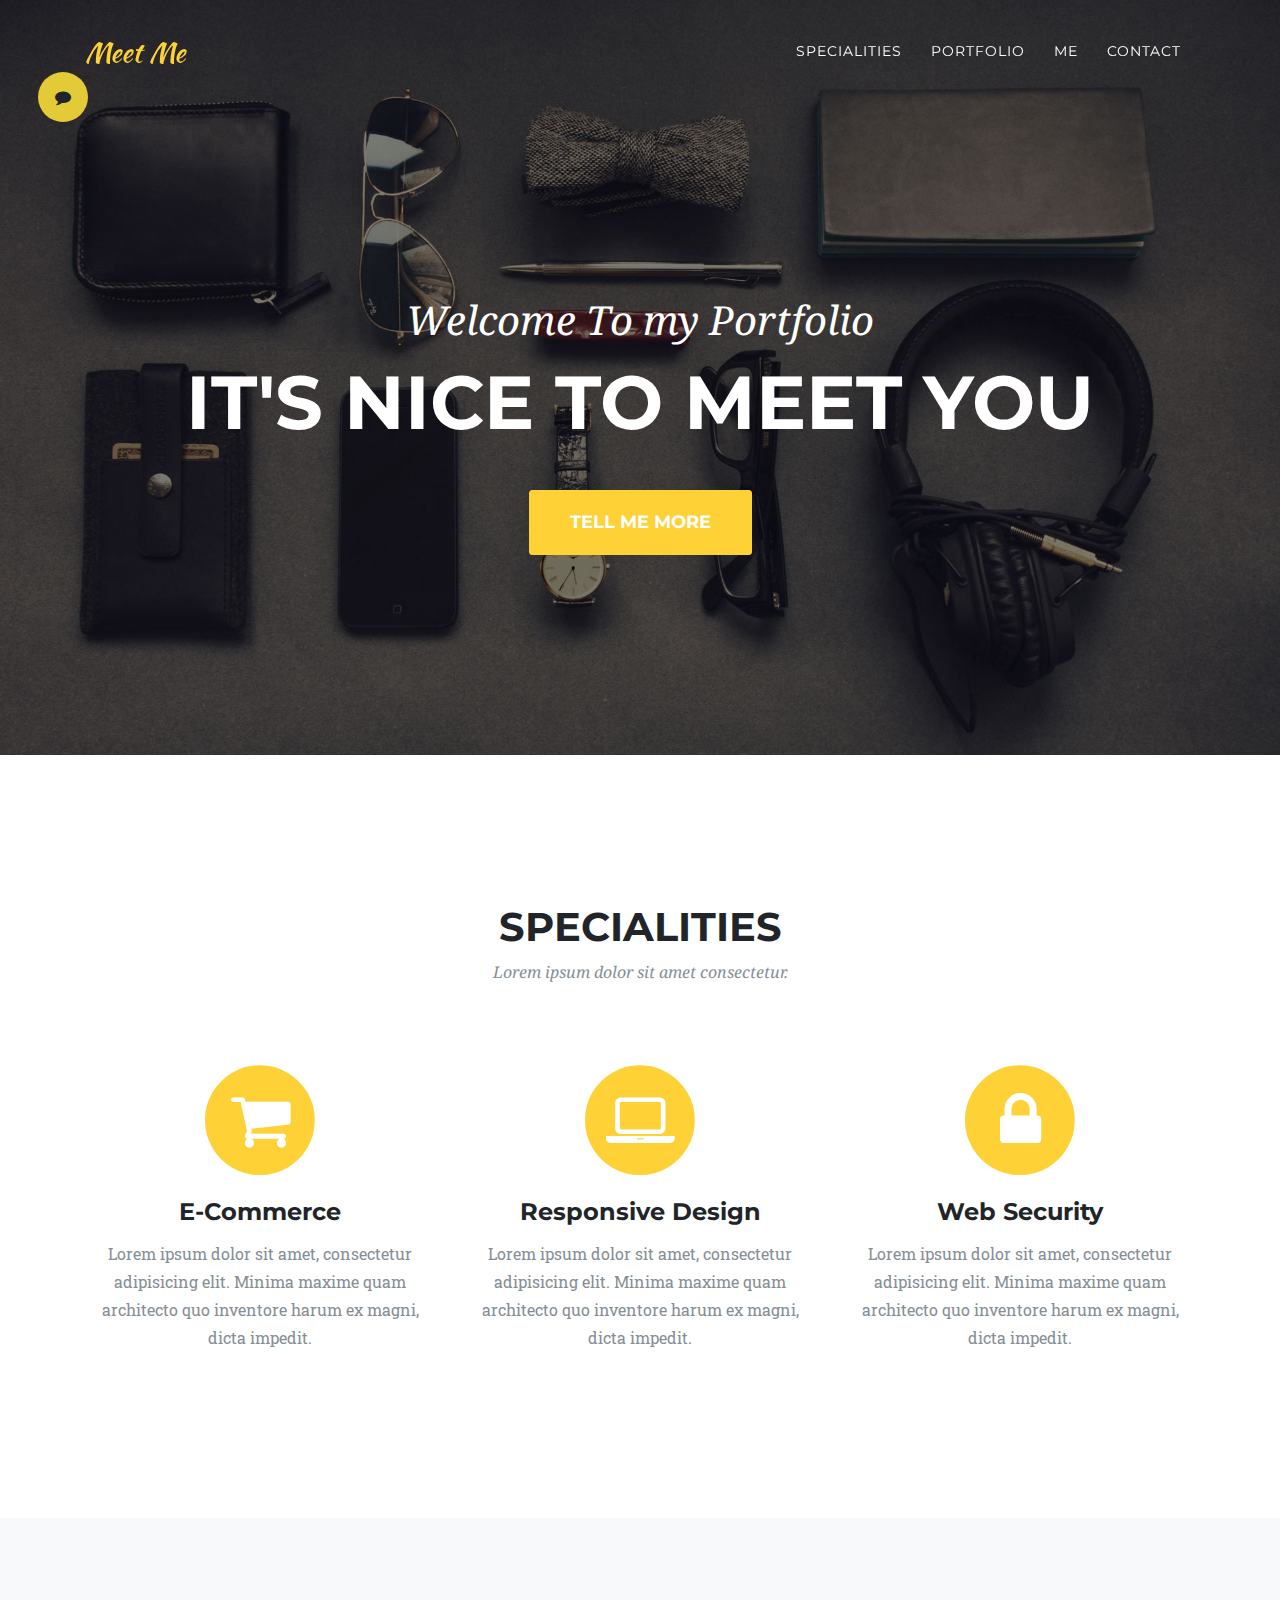
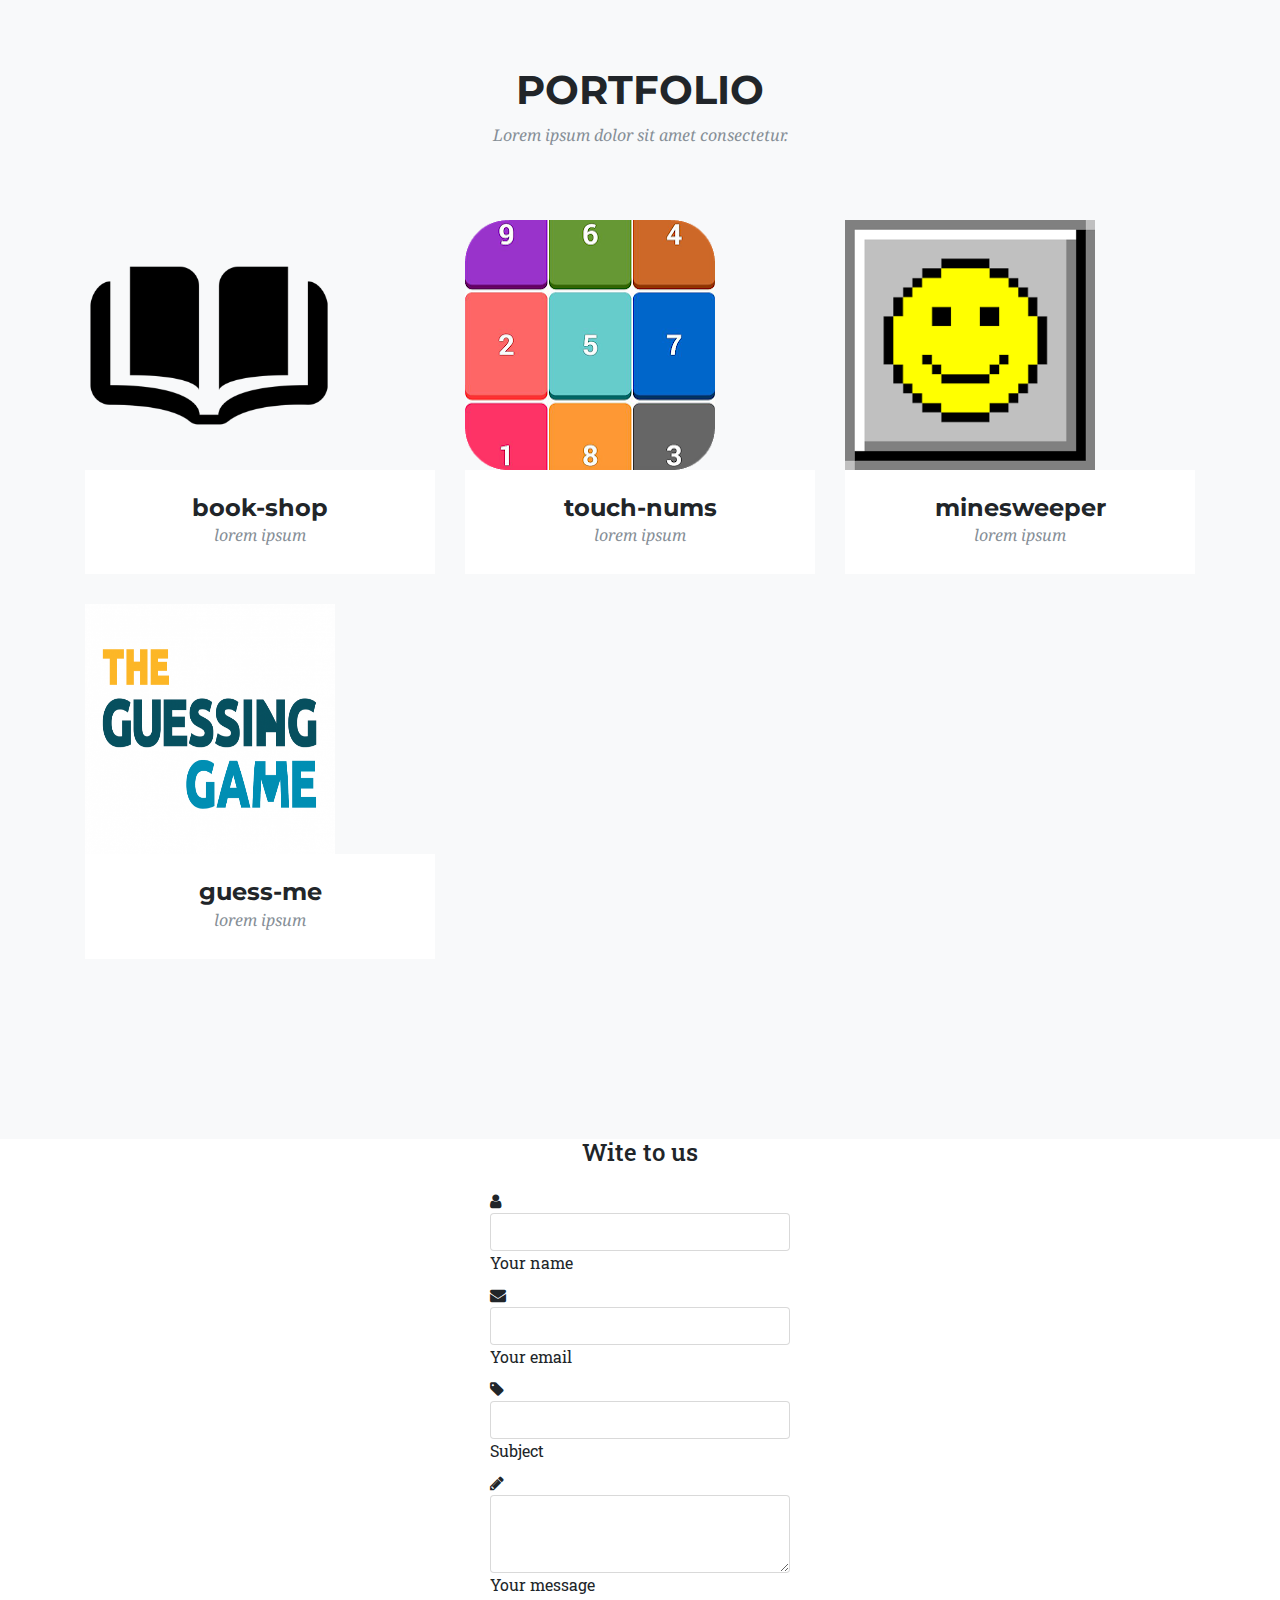
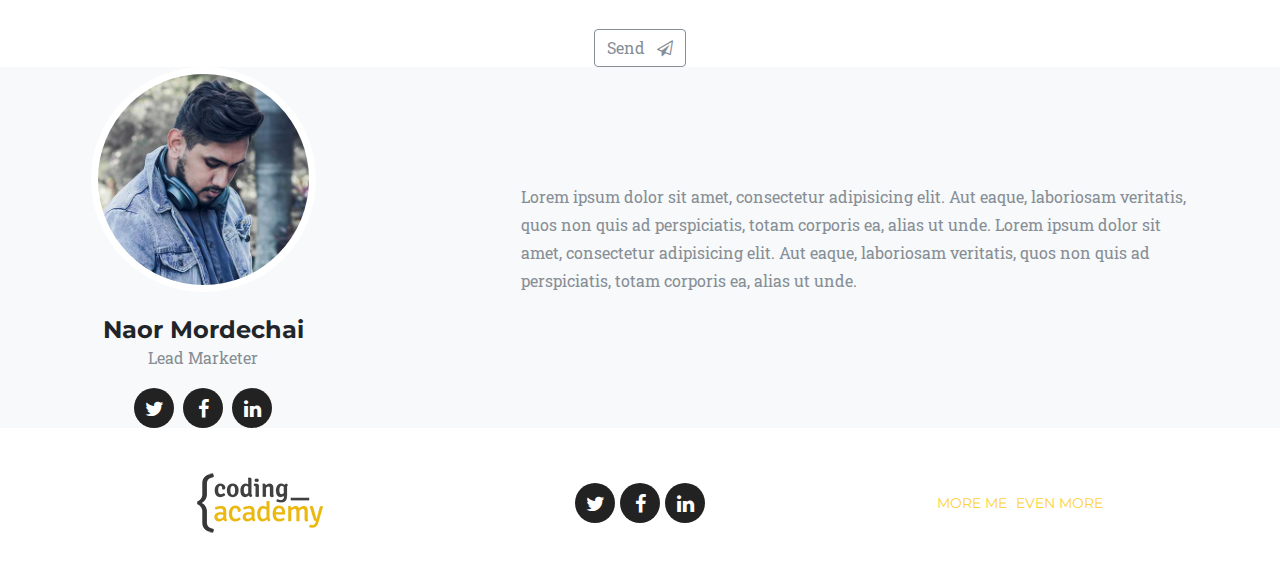
<file: index.html>
<!DOCTYPE html>
<html lang="en">

<head>

  <meta charset="utf-8">
  <meta name="viewport" content="width=device-width, initial-scale=1, shrink-to-fit=no">
  <meta name="description" content="">
  <meta name="author" content="">

  <title>Coding Academy</title>

  <!-- Bootstrap core CSS -->
  <link href="vendor/bootstrap/css/bootstrap.min.css" rel="stylesheet">

  <!-- Custom fonts for this template -->
  <link href="vendor/font-awesome/css/font-awesome.min.css" rel="stylesheet" type="text/css">
  <link href="https://fonts.googleapis.com/css?family=Montserrat:400,700" rel="stylesheet" type="text/css">
  <link href='https://fonts.googleapis.com/css?family=Kaushan+Script' rel='stylesheet' type='text/css'>
  <link href='https://fonts.googleapis.com/css?family=Droid+Serif:400,700,400italic,700italic' rel='stylesheet' type='text/css'>
  <link href='https://fonts.googleapis.com/css?family=Roboto+Slab:400,100,300,700' rel='stylesheet' type='text/css'>

  <!-- Custom styles for this template -->
  <link href="css/ca-gallery.css" rel="stylesheet">

</head>
<body id="page-top">
  
  <div class="offcanvas-btn" onClick="openCanvas()">
    <i class="fa fa-comment" aria-hidden="true"></i>
  </div>
  <aside class="offcanvas-aside">

    <!-- Contact -->
    <section id="contact">
      <h4>Contact Me</h4>
    </section>

  </aside>

  <!-- Navigation -->
  <nav class="navbar navbar-expand-lg navbar-dark fixed-top" id="mainNav">
    <div class="container">
      <a class="navbar-brand js-scroll-trigger" href="#page-top">Meet Me</a>
      <button class="navbar-toggler navbar-toggler-right" type="button" data-toggle="collapse" data-target="#navbarResponsive"
        aria-controls="navbarResponsive" aria-expanded="false" aria-label="Toggle navigation">
        <i class="fa fa-bars"></i>
      </button>
      <div class="collapse navbar-collapse" id="navbarResponsive">
        <ul class="navbar-nav ml-auto">
          <li class="nav-item">
            <a class="nav-link js-scroll-trigger" href="#services">Specialities</a>
          </li>

          <li class="nav-item">
            <a class="nav-link js-scroll-trigger" href="#portfolio">Portfolio</a>
          </li>
          <li class="nav-item">
            <a class="nav-link js-scroll-trigger" href="#me">Me</a>
          </li>
          <li class="nav-item">
            <a class="nav-link js-scroll-trigger" href="#contact">Contact</a>
          </li>
        </ul>
      </div>
    </div>
  </nav>

  <!-- Header -->
  <header class="masthead">
    <div class="container">
      <div class="intro-text">
        <div class="intro-lead-in">Welcome To my Portfolio</div>
        <div class="intro-heading">It's Nice To Meet You</div>
        <a class="btn btn-xl js-scroll-trigger" href="#services">Tell Me More</a>
      </div>
    </div>
  </header>

  <!-- Services -->
  <section id="services">
    <div class="container">
      <div class="row">
        <div class="col-lg-12 text-center">
          <h2 class="section-heading">Specialities</h2>
          <h3 class="section-subheading text-muted">Lorem ipsum dolor sit amet consectetur.</h3>
        </div>
      </div>
      <div class="row text-center">
        <div class="col-md-4">
          <span class="fa-stack fa-4x">
            <i class="fa fa-circle fa-stack-2x text-primary"></i>
            <i class="fa fa-shopping-cart fa-stack-1x fa-inverse"></i>
          </span>
          <h4 class="service-heading">E-Commerce</h4>
          <p class="text-muted">Lorem ipsum dolor sit amet, consectetur adipisicing elit. Minima maxime quam architecto quo inventore harum ex
            magni, dicta impedit.</p>
        </div>
        <div class="col-md-4">
          <span class="fa-stack fa-4x">
            <i class="fa fa-circle fa-stack-2x text-primary"></i>
            <i class="fa fa-laptop fa-stack-1x fa-inverse"></i>
          </span>
          <h4 class="service-heading">Responsive Design</h4>
          <p class="text-muted">Lorem ipsum dolor sit amet, consectetur adipisicing elit. Minima maxime quam architecto quo inventore harum ex
            magni, dicta impedit.</p>
        </div>
        <div class="col-md-4">
          <span class="fa-stack fa-4x">
            <i class="fa fa-circle fa-stack-2x text-primary"></i>
            <i class="fa fa-lock fa-stack-1x fa-inverse"></i>
          </span>
          <h4 class="service-heading">Web Security</h4>
          <p class="text-muted">Lorem ipsum dolor sit amet, consectetur adipisicing elit. Minima maxime quam architecto quo inventore harum ex
            magni, dicta impedit.</p>
        </div>
      </div>
    </div>
  </section>

  <!-- Portfolio Grid -->
  <section class="bg-light" id="portfolio">
    <div class="container">
      <div class="row">
        <div class="col-lg-12 text-center">
          <h2 class="section-heading">Portfolio</h2>
          <h3 class="section-subheading text-muted">Lorem ipsum dolor sit amet consectetur.</h3>
        </div>
      </div>
      <div class="row proj">
      </div>
    </div>
  </section>

  <!-- Material form contact -->
  <div class="form">
    <form>
      <p class="h4 text-center mb-4">Wite to us</p>

      <!-- Material input text -->
      <div class="md-form">
        <i class="fa fa-user prefix grey-text"></i>
        <input type="text" id="materialFormContactNameEx" class="form-control">
        <label for="materialFormContactNameEx">Your name</label>
      </div>

      <!-- Material input email -->
      <div class="md-form">
        <i class="fa fa-envelope prefix grey-text"></i>
        <input type="email" id="materialFormContactEmailEx" class="form-control">
        <label for="materialFormContactEmailEx">Your email</label>
      </div>

      <!-- Material input subject -->
      <div class="md-form">
        <i class="fa fa-tag prefix grey-text"></i>
        <input type="text" id="materialFormContactSubjectEx" class="form-control">
        <label for="materialFormContactSubjectEx">Subject</label>
      </div>

      <!-- Material textarea message -->
      <div class="md-form">
        <i class="fa fa-pencil prefix grey-text"></i>
        <textarea type="text" id="materialFormContactMessageEx" class="form-control md-textarea" rows="3"></textarea>
        <label for="materialFormContactMessageEx">Your message</label>
      </div>

      <div class="text-center mt-4">
        <button onclick="openEmail()" class="btn btn-outline-secondary" type="submit" type="button">Send
          <i class="fa fa-paper-plane-o ml-2"></i>
        </button>
      </div>
    </form>
  </div>
  <!-- Material form contact -->


  <!-- Me -->
  <section class="bg-light" id="me" style="padding: 0px;">
    <div class="row">
      <div class="col-sm-4">
        <div class="team-member">
          <img class="mx-auto rounded-circle" src="img/team/2.jpg" alt="">
          <h4>Naor Mordechai</h4>
          <p class="text-muted">Lead Marketer</p>
          <ul class="list-inline social-buttons">
            <li class="list-inline-item">
              <a href="#">
                <i class="fa fa-twitter"></i>
              </a>
            </li>
            <li class="list-inline-item">
              <a href="#">
                <i class="fa fa-facebook"></i>
              </a>
            </li>
            <li class="list-inline-item">
              <a href="#">
                <i class="fa fa-linkedin"></i>
              </a>
            </li>
          </ul>
        </div>
      </div>
      <div class="col-sm-8 flex-align-center">
        <p class="large text-muted  about-description">Lorem ipsum dolor sit amet, consectetur adipisicing elit. Aut eaque, laboriosam veritatis, quos non quis ad perspiciatis,
          totam corporis ea, alias ut unde. Lorem ipsum dolor sit amet, consectetur adipisicing elit. Aut eaque, laboriosam
          veritatis, quos non quis ad perspiciatis, totam corporis ea, alias ut unde.</p>
      </div>
    </div>
  </section>


  <!-- Footer -->
  <footer>
    <div class="container">
      <div class="row">
        <div class="col-md-4 flex-align-center">
          <a href="http://coding-academy.org" target="_blank">
            <img src="./img/ca-logo.png" alt="">
          </a>
        </div>
        <div class="col-md-4 flex-align-center">
          <ul class="list-inline social-buttons flex-align-center">
            <li class="list-inline-item">
              <a href="#">
                <i class="fa fa-twitter"></i>
              </a>
            </li>
            <li class="list-inline-item flex-align-center">
              <a href="#">
                <i class="fa fa-facebook"></i>
              </a>
            </li>
            <li class="list-inline-item">
              <a href="#">
                <i class="fa fa-linkedin"></i>
              </a>
            </li>
          </ul>
        </div>
        <div class="col-md-4 flex-align-center">
          <ul class="list-inline quicklinks">
            <li class="list-inline-item">
              <a href="#">More Me</a>
            </li>
            <li class="list-inline-item">
              <a href="#">Even More</a>
            </li>
          </ul>
        </div>
      </div>
    </div>
  </footer>

  <!-- Portfolio Modals -->

  <!-- Modal 1 -->
  <div class="portfolio-modal modal fade" id="portfolioModal1" tabindex="-1" role="dialog" aria-hidden="true">
    <div class="modal-dialog">
      <div class="modal-content">
        <div class="close-modal" data-dismiss="modal">
          <div class="lr">
            <div class="rl"></div>
          </div>
        </div>
        <div class="container">
          <div class="row">
            <div class="col-lg-8 mx-auto">
              <div class="modal-body">
                <!-- Project Details Go Here -->
                <!-- <h2>Project Name</h2>
                <p class="item-intro text-muted">Lorem ipsum dolor sit amet consectetur.</p>
                <img class="img-fluid d-block mx-auto" src="img/portfolio/01-full.jpg" alt="">
                <p>Use this area to describe your project. Lorem ipsum dolor sit amet, consectetur adipisicing elit. Est blanditiis
                  dolorem culpa incidunt minus dignissimos deserunt repellat aperiam quasi sunt officia expedita beatae cupiditate,
                  maiores repudiandae, nostrum, reiciendis facere nemo!</p>
                <ul class="list-inline">
                  <li>Date: January 2017</li>
                  <li>Client: Threads</li>
                  <li>Category: Illustration</li>
                </ul>
                <button class="btn btn-primary" data-dismiss="modal" type="button">
                  <i class="fa fa-times"></i>
                  Close Project</button> -->
              </div>
            </div>
          </div>
        </div>
      </div>
    </div>
  </div>

  <!-- Modal 2 -->
  <div class="portfolio-modal modal fade" id="portfolioModal2" tabindex="-1" role="dialog" aria-hidden="true">
    <div class="modal-dialog">
      <div class="modal-content">
        <div class="close-modal" data-dismiss="modal">
          <div class="lr">
            <div class="rl"></div>
          </div>
        </div>
        <div class="container">
          <div class="row">
            <div class="col-lg-8 mx-auto">
              <div class="modal-body">
                <!-- Project Details Go Here -->
                <h2>Project Name</h2>
                <p class="item-intro text-muted">Lorem ipsum dolor sit amet consectetur.</p>
                <img class="img-fluid d-block mx-auto" src="img/portfolio/02-full.jpg" alt="">
                <p>Use this area to describe your project. Lorem ipsum dolor sit amet, consectetur adipisicing elit. Est blanditiis
                  dolorem culpa incidunt minus dignissimos deserunt repellat aperiam quasi sunt officia expedita beatae cupiditate,
                  maiores repudiandae, nostrum, reiciendis facere nemo!</p>
                <ul class="list-inline">
                  <li>Date: January 2017</li>
                  <li>Client: Explore</li>
                  <li>Category: Graphic Design</li>
                </ul>
                <button class="btn btn-primary" data-dismiss="modal" type="button">
                  <i class="fa fa-times"></i>
                  Close Project</button>
              </div>
            </div>
          </div>
        </div>
      </div>
    </div>
  </div>

  <!-- Modal 3 -->
  <div class="portfolio-modal modal fade" id="portfolioModal3" tabindex="-1" role="dialog" aria-hidden="true">
    <div class="modal-dialog">
      <div class="modal-content">
        <div class="close-modal" data-dismiss="modal">
          <div class="lr">
            <div class="rl"></div>
          </div>
        </div>
        <div class="container">
          <div class="row">
            <div class="col-lg-8 mx-auto">
              <div class="modal-body">
                <!-- Project Details Go Here -->
                <h2>Project Name</h2>
                <p class="item-intro text-muted">Lorem ipsum dolor sit amet consectetur.</p>
                <img class="img-fluid d-block mx-auto" src="img/portfolio/03-full.jpg" alt="">
                <p>Use this area to describe your project. Lorem ipsum dolor sit amet, consectetur adipisicing elit. Est blanditiis
                  dolorem culpa incidunt minus dignissimos deserunt repellat aperiam quasi sunt officia expedita beatae cupiditate,
                  maiores repudiandae, nostrum, reiciendis facere nemo!</p>
                <ul class="list-inline">
                  <li>Date: January 2017</li>
                  <li>Client: Finish</li>
                  <li>Category: Identity</li>
                </ul>
                <button class="btn btn-primary" data-dismiss="modal" type="button">
                  <i class="fa fa-times"></i>
                  Close Project</button>
              </div>
            </div>
          </div>
        </div>
      </div>
    </div>
  </div>

  <!-- Modal 4 -->
  <div class="portfolio-modal modal fade" id="portfolioModal4" tabindex="-1" role="dialog" aria-hidden="true">
    <div class="modal-dialog">
      <div class="modal-content">
        <div class="close-modal" data-dismiss="modal">
          <div class="lr">
            <div class="rl"></div>
          </div>
        </div>
        <div class="container">
          <div class="row">
            <div class="col-lg-8 mx-auto">
              <div class="modal-body">
                <!-- Project Details Go Here -->
                <h2>Project Name</h2>
                <p class="item-intro text-muted">Lorem ipsum dolor sit amet consectetur.</p>
                <img class="img-fluid d-block mx-auto" src="img/portfolio/04-full.jpg" alt="">
                <p>Use this area to describe your project. Lorem ipsum dolor sit amet, consectetur adipisicing elit. Est blanditiis
                  dolorem culpa incidunt minus dignissimos deserunt repellat aperiam quasi sunt officia expedita beatae cupiditate,
                  maiores repudiandae, nostrum, reiciendis facere nemo!</p>
                <ul class="list-inline">
                  <li>Date: January 2017</li>
                  <li>Client: Lines</li>
                  <li>Category: Branding</li>
                </ul>
                <button class="btn btn-primary" data-dismiss="modal" type="button">
                  <i class="fa fa-times"></i>
                  Close Project</button>
              </div>
            </div>
          </div>
        </div>
      </div>
    </div>
  </div>

  <!-- Modal 5 -->
  <div class="portfolio-modal modal fade" id="portfolioModal5" tabindex="-1" role="dialog" aria-hidden="true">
    <div class="modal-dialog">
      <div class="modal-content">
        <div class="close-modal" data-dismiss="modal">
          <div class="lr">
            <div class="rl"></div>
          </div>
        </div>
        <div class="container">
          <div class="row">
            <div class="col-lg-8 mx-auto">
              <div class="modal-body">
                <!-- Project Details Go Here -->
                <h2>Project Name</h2>
                <p class="item-intro text-muted">Lorem ipsum dolor sit amet consectetur.</p>
                <img class="img-fluid d-block mx-auto" src="img/portfolio/05-full.jpg" alt="">
                <p>Use this area to describe your project. Lorem ipsum dolor sit amet, consectetur adipisicing elit. Est blanditiis
                  dolorem culpa incidunt minus dignissimos deserunt repellat aperiam quasi sunt officia expedita beatae cupiditate,
                  maiores repudiandae, nostrum, reiciendis facere nemo!</p>
                <ul class="list-inline">
                  <li>Date: January 2017</li>
                  <li>Client: Southwest</li>
                  <li>Category: Website Design</li>
                </ul>
                <button class="btn btn-primary" data-dismiss="modal" type="button">
                  <i class="fa fa-times"></i>
                  Close Project</button>
              </div>
            </div>
          </div>
        </div>
      </div>
    </div>
  </div>


  <!-- Modal 6 -->
  <div class="portfolio-modal modal fade" id="portfolioModal6" tabindex="-1" role="dialog" aria-hidden="true">
    <div class="modal-dialog">
      <div class="modal-content">
        <div class="close-modal" data-dismiss="modal">
          <div class="lr">
            <div class="rl"></div>
          </div>
        </div>
        <div class="container">
          <div class="row">
            <div class="col-lg-8 mx-auto">
              <div class="modal-body">
                <!-- Project Details Go Here -->
                <h2>Project Name</h2>
                <p class="item-intro text-muted">Lorem ipsum dolor sit amet consectetur.</p>
                <img class="img-fluid d-block mx-auto" src="img/portfolio/06-full.jpg" alt="">
                <p>Use this area to describe your project. Lorem ipsum dolor sit amet, consectetur adipisicing elit. Est blanditiis
                  dolorem culpa incidunt minus dignissimos deserunt repellat aperiam quasi sunt officia expedita beatae cupiditate,
                  maiores repudiandae, nostrum, reiciendis facere nemo!</p>
                <ul class="list-inline">
                  <li>Date: January 2017</li>
                  <li>Client: Window</li>
                  <li>Category: Photography</li>
                </ul>
                <button class="btn btn-primary" data-dismiss="modal" type="button">
                  <i class="fa fa-times"></i>
                  Close Project</button>

              </div>
            </div>
          </div>
        </div>
      </div>
    </div>
  </div>

  <!-- Bootstrap core JavaScript -->
  <script src="vendor/jquery/jquery.min.js"></script>
  <script src="vendor/popper/popper.min.js"></script>
  <script src="vendor/bootstrap/js/bootstrap.min.js"></script>

  <!-- Plugin JavaScript -->
  <script src="vendor/jquery-easing/jquery.easing.min.js"></script>

  <!-- Custom scripts for this template -->
  <script src="js/ca-gallery.js"></script>
  <script src="js/offCanvas.js"></script>
  <script src="js/main.js"></script>


</body>

</html>
</file>
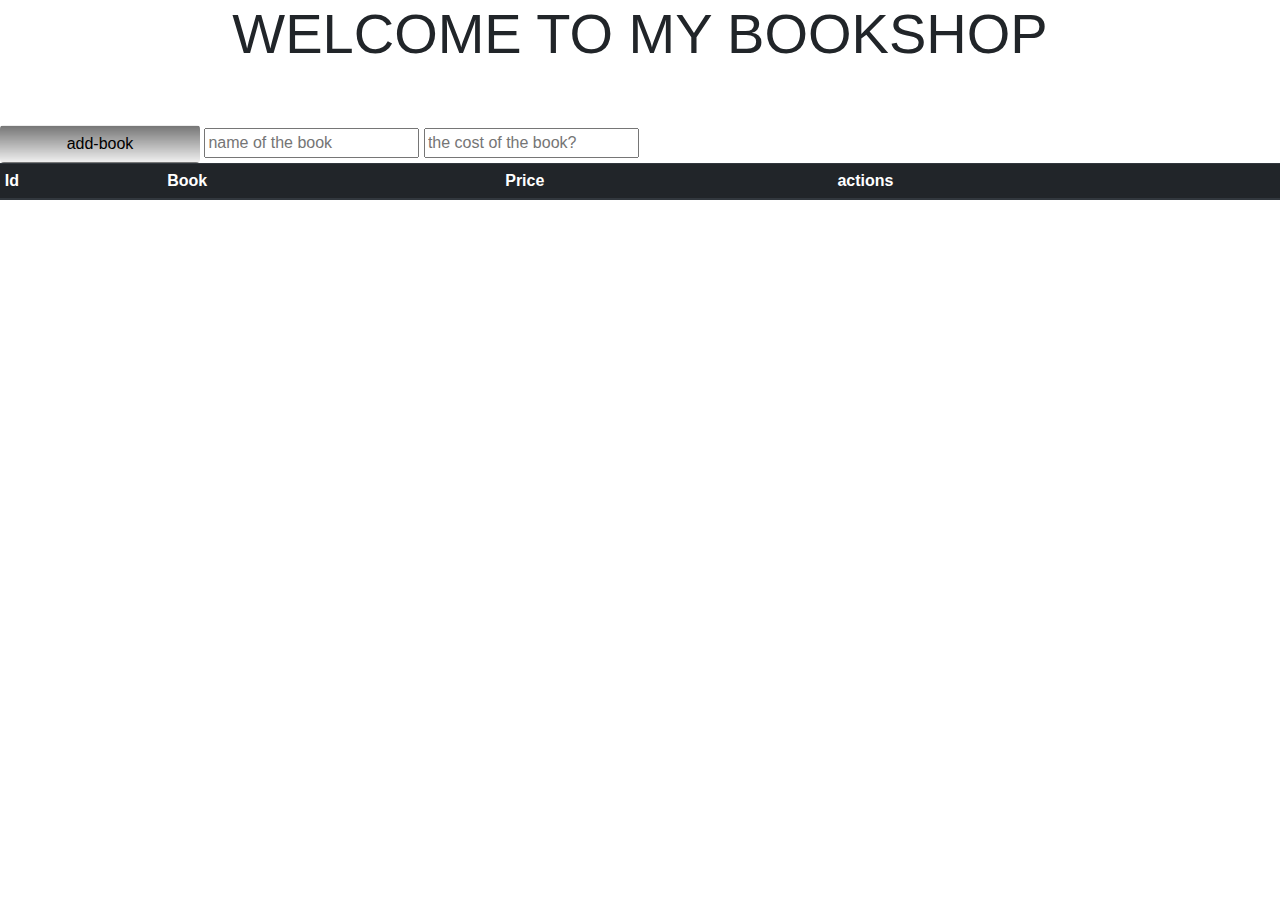
<file: projs/book-shop/index.html>
<!DOCTYPE html>
<html lang="en">

<head>

    <link rel="stylesheet" href="css/main.css">
    <link rel="stylesheet" href="lib/bs4/css/bootstrap.css">
    <meta charset="UTF-8">
    <meta name="viewport" content="width=device-width, initial-scale=1.0">
    <meta http-equiv="X-UA-Compatible" content="ie=edge">
    <title>Document</title>
</head>

<body onload="init()">

    <div class="modal">
    </div>
    <h1 class="display-4">welcome to my bookshop</h1>
    
    <button onclick=" readAndAddNewBook()" class="btn btn-add">add-book</button>
    <input class="add-book-name" type="text" placeholder="name of the book">
    <input class="add-book-price" type="text" placeholder="the cost of the book?">

    <table class="table table-sm table-dark">
        <thead>
            <tr>
                <th scope="col">Id</th>
                <th class="sort" onclick="sortByBookName()" scope="col">Book</th>
                <th class="sort" onclick="sortByPrice()" scope="col">Price</th>
                <th scope="col">actions</th>
            </tr>
        </thead>
        <tbody class="tbl">
            </tr>
        </tbody>
    </table>

    <script src="lib/jquery.js"></script>
    <script src="utils.js"></script>
    <script src="service-book.js"></script>
    <script src="main.js"></script>
</body>

</html>
</file>
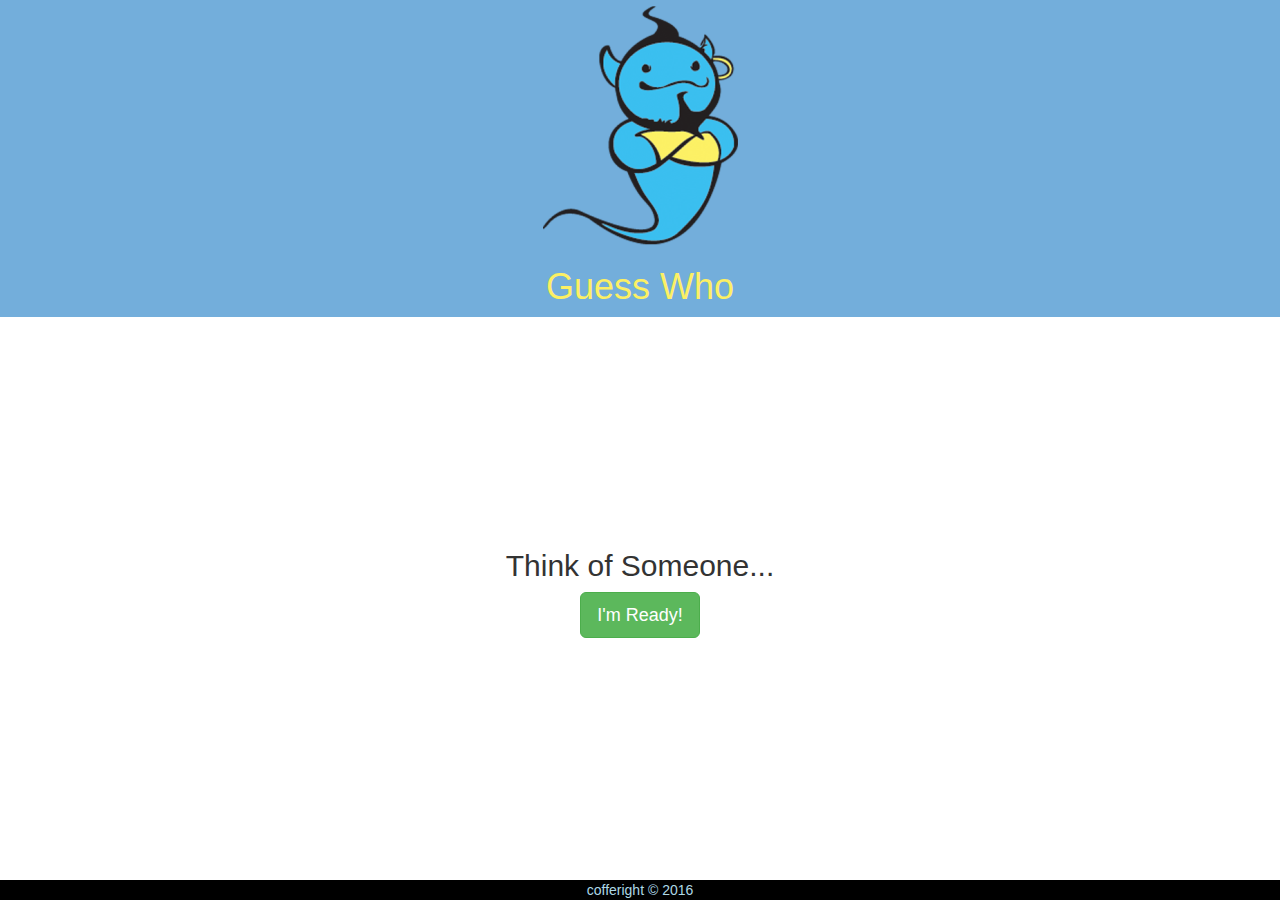
<file: projs/guess-me/index.html>
<!doctype html>
<html lang="en">
<head>
  <meta charset="utf-8">
  <title>My App</title>
  <link rel="stylesheet" href="http://maxcdn.bootstrapcdn.com/bootstrap/3.3.7/css/bootstrap.min.css"/>
  <link rel="stylesheet" href="css/app.css"/>
</head>
<body>
<header class="box">
	<img src="img/layout/logo.png"  />
	<h1>Guess Who</h1>
</header>

<main>
  <section class="gameStart">
    <h2>Think of Someone...</h2>
    <button onclick="startGuessing()" class="btn btn-lg btn-success">I'm Ready!</button>
  </section>
  <h1 class="win"></h1>
  <section class="gameQuest" style="display: none">
    <h2></h2>
    <button onclick="userResponse('yes')" class="btn btn-info">Yes</button>
    <button onclick="userResponse('no')" class="btn btn-danger">No</button>
  </section>
  <section class="gameNewQuest" style="display: none">
    <h2>OK, I gave up...</h2>

    <form class="form-horizontal">
      <div class="form-group">
        <label for="newGuess" class="col-sm-6 control-label">You thought of: </label>
        <div class="col-sm-6">
          <input name="newGuess" type="txt" class="form-control" id="newGuess" placeholder="Your Guess" required>
        </div>
      </div>
      <div class="form-group">
        <label for="newQuest" class="col-sm-6 control-label">Question to differentiate</label>
        <div class="col-sm-6">
          <input name="newQuest" type="txt" class="form-control" id="newQuest" placeholder="The answer is YES for yours" required>
        </div>
      </div>
      <div class="form-group">
        <div class="col-sm-offset-2 col-sm-10">
          <button type="submit" onclick="addGuess();return false;" class="btn btn-default">Make me Smarter!</button>
        </div>
      </div>
    </form>


  </section>


</main>

<footer>
  cofferight &copy; 2016
</footer>

  <script src="lib/jquery/jquery.js"></script>
 
  
  <script src="js/app.js"></script>
 
</body>
</html>
</file>
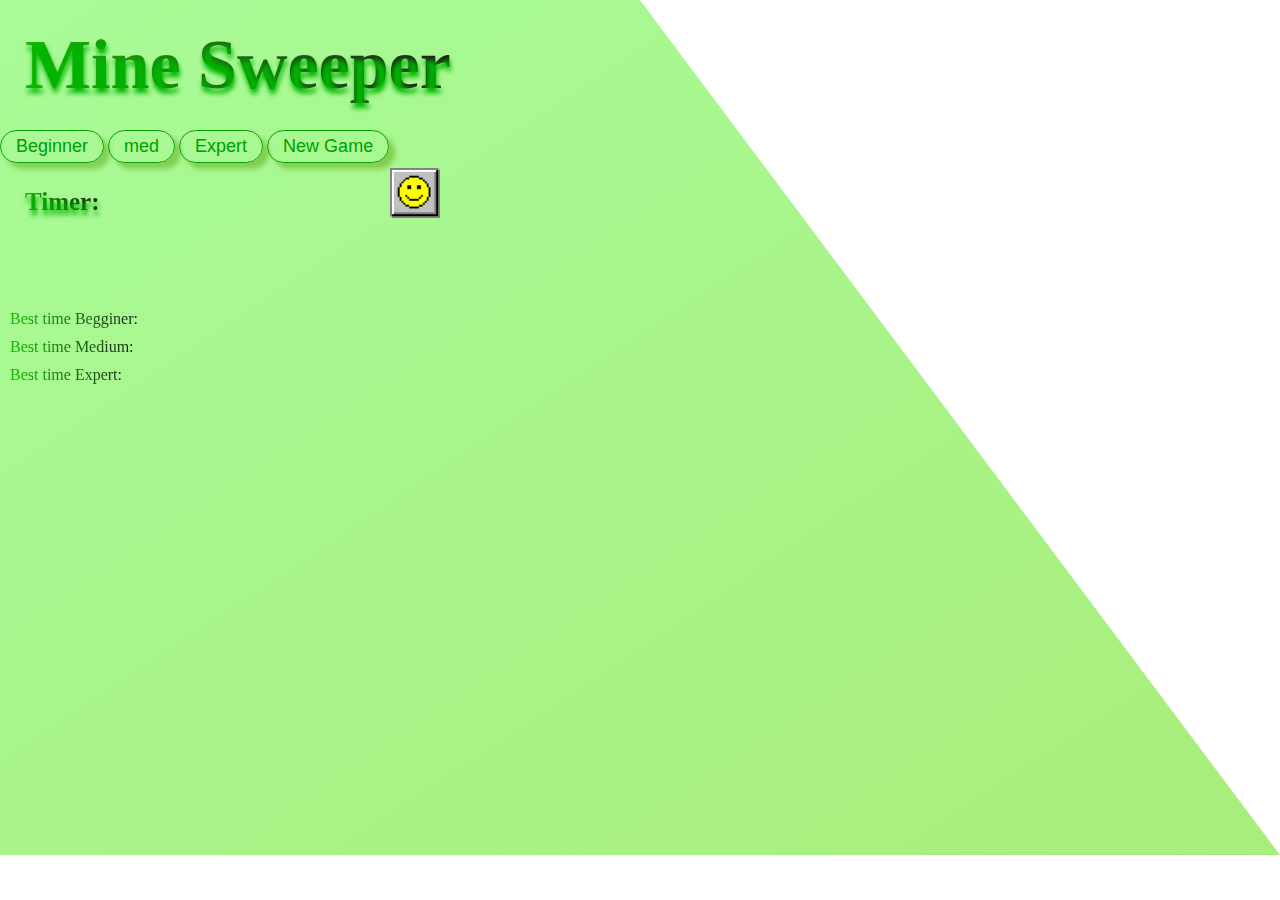
<file: projs/minesweeper/index.html>
<!DOCTYPE html>
<html lang="en">

<head>
    <link rel="stylesheet" href="style.css">
    <meta charset="UTF-8">
    <meta name="viewport" content="width=device-width, initial-scale=1.0">
    <meta http-equiv="X-UA-Compatible" content="ie=edge">
    <title>Mine Sweeper</title>
</head>

<body>
    <div class="container">
        <h1>Mine Sweeper</h1>
        <div class="btns">
            <button class="btn" onclick="getLevelBeginner()">Beginner</button>
            <button class="btn" onclick="getLevelMedium()">med</button>
            <button class="btn" onclick="getLevelExpert()">Expert</button>
            <button class="btn" onclick="newGame()">New Game</button>
        </div>
        <div class="box">
            <h3>Timer:
                <span class="timer"></span>
            </h3>
            <div class="img-mood">
                <img src='img/smile.png'>
            </div>
        </div>
        <table>
            <tbody class="board"></tbody>
        </table>
    </div>

    <div class="times">
        <div>Best time Begginer:
            <span class="best-time-beginner"></span>
        </div>
        <div>Best time Medium:
            <span class="best-time-medium"></span>
        </div>
        <div>Best time Expert:
            <span class="best-time-expert"></span>
        </div>
    </div>
    <script src="script.js"></script>
</body>

</html>
</file>
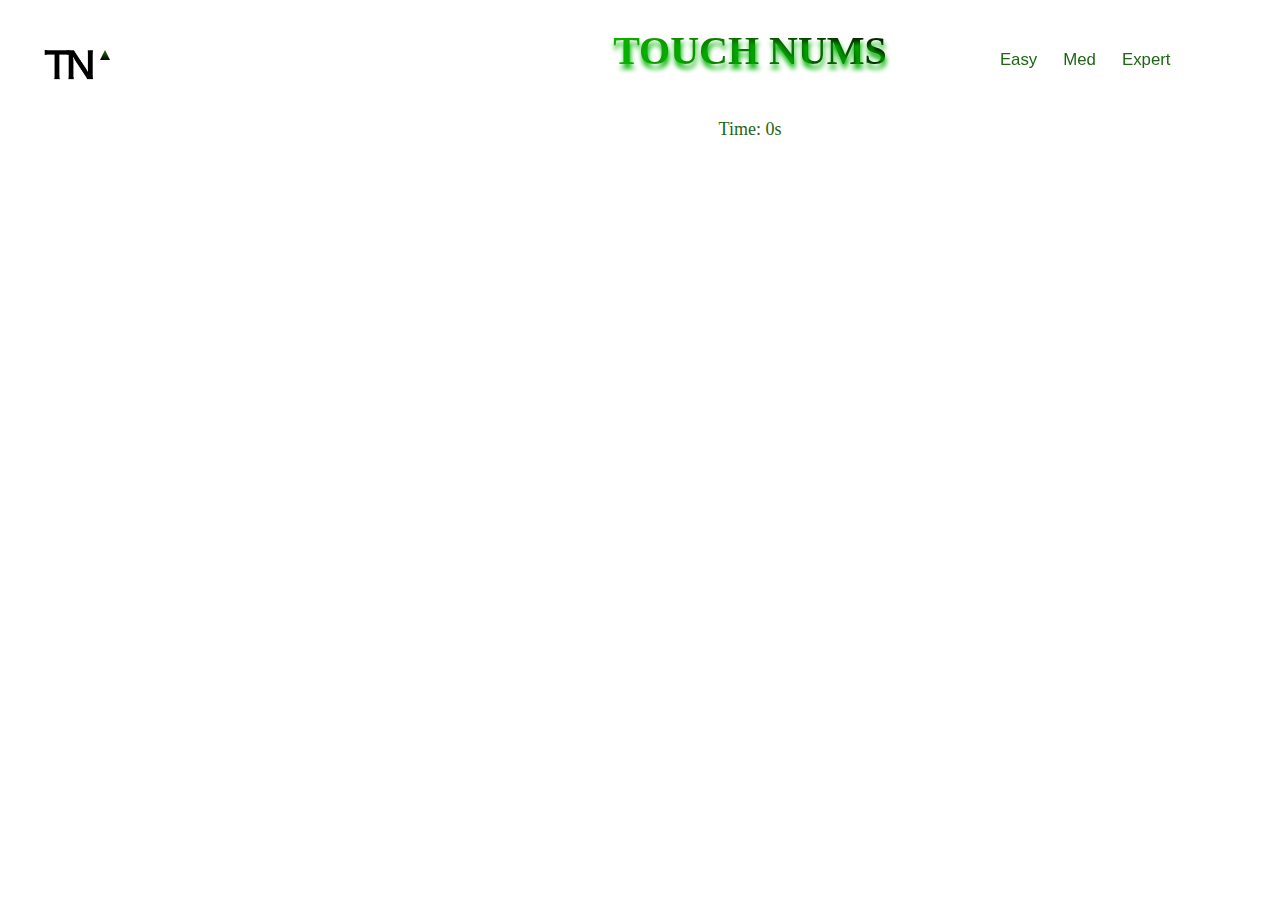
<file: projs/touch-nums/index.html>
<!DOCTYPE html>
<html lang="en">

<head>
    <meta charset="UTF-8">
    <link rel="stylesheet" href="css/main.css">
    <meta name="viewport" content="width=device-width, initial-scale=1.0">
    <meta http-equiv="X-UA-Compatible" content="ie=edge">
    <title>Touch Nums</title>
</head>


<body>
    <div class="logo-game">
        <img src="img/logo.png" alt="">
        <div class="background"></div>
    </div>
    <div class="btns">
        <button class="btn" onclick="createBoard(16)">Easy</button>
        <button class="btn" onclick="createBoard(25)">Med</button>
        <button class="btn" onclick="createBoard(36)">Expert</button>
    </div>
    <div class="top">
        <div class="heading">
            <div class="align">
                <h1>Touch Nums</h1>
            </div>
        </div>
        <p class="time">Time:
            <span class="timer">0s</span>
        </p>
    </div>
    <table>
        <tbody class="tbl">

        </tbody>
    </table>
    <h2 class="victory"></h2>


</body>

<script src="script.js"></script>

</html>
</file>
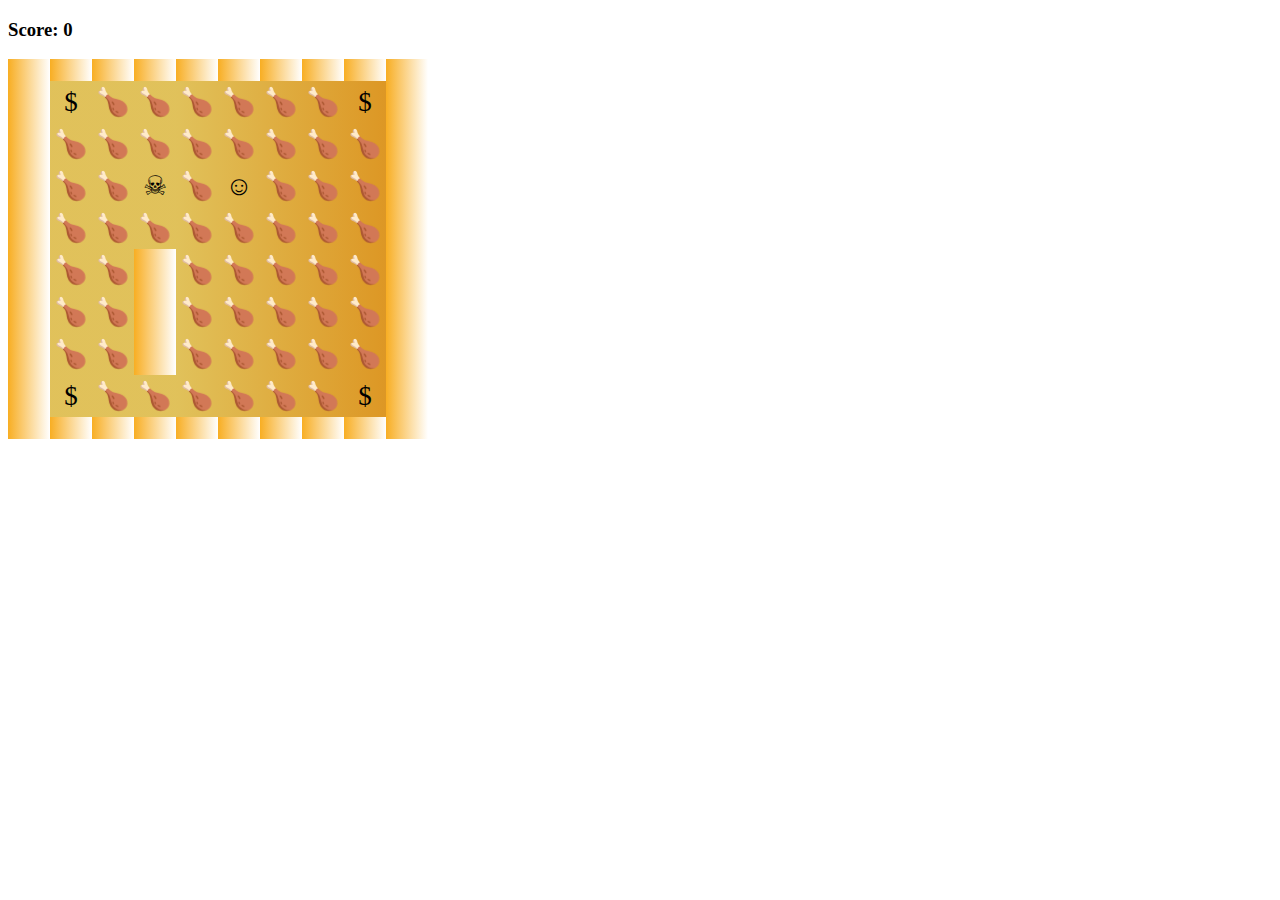
<file: projs/pacman/pacman-starter/index.html>
<!doctype html>
<html>

<head>
  <meta charset="utf-8">
  <title>Pacman</title>
  <link rel="stylesheet" href="css/app.css" />
</head>

<body onload="init()" onkeydown="movePacman(event)">
  <header>
    <h3>Score:
      <span>0</span>
    </h3>
  </header>
  <div class="boardContainer"></div>

  <script src="js/general.js"></script>
  <script src="js/tryForEach.js"></script>
  <script src="js/pacman.js"></script>
  <script src="js/ghosts.js"></script>
  <script src="js/game.js"></script>
  <div class="box">
    <button class="btn btn-play-again" onclick="playAgain()">Play again</button>
    <div>Game over</div>
  </div>

  <div class="box2">
      <button class="btn btn-play-again2" onclick="playAgain()">Play again</button>
      <div>victorious</div>
    </div>
</body>

</html>
</file>
<file: css/ca-gallery.css>
body {
    overflow-x: hidden;
    font-family: 'Roboto Slab', 'Helvetica Neue', Helvetica, Arial, sans-serif;
}
p {
    line-height: 1.75;
}
a {
    color: #fed136;
}
a.active,
a:active,
a:focus,
a:hover {
    color: #fec503;
}
h1,
h2,
h3,
h4,
h5,
h6 {
    font-weight: 700;
    font-family: 'Montserrat', 'Helvetica Neue', Helvetica, Arial, sans-serif;
    text-transform: uppercase;
}
section {
    padding: 100px 0;
}
section h2.section-heading {
    font-size: 40px;
    margin-top: 0;
    margin-bottom: 15px;
}
section h3.section-subheading {
    font-size: 16px;
    font-weight: 400;
    font-style: italic;
    margin-bottom: 75px;
    text-transform: none;
    font-family: 'Droid Serif', 'Helvetica Neue', Helvetica, Arial, sans-serif;
}
@media (min-width: 768px) {
    section {
        padding: 150px 0;
    }
}
::-moz-selection {
    background: #fed136;
    text-shadow: none;
}
::selection {
    background: #fed136;
    text-shadow: none;
}
img::selection {
    background: transparent;
}
img::-moz-selection {
    background: transparent;
}
body {
    -webkit-tap-highlight-color: #fed136;
}
.offcanvas-btn {
    z-index: 100000;
    position: fixed;
    top: 8%;
    left: 3%;
    height: 50px;
    width: 50px;
    background: #e2cb36;
    border-radius: 50%;
    display: flex;
    justify-content: center;
    align-items: center;
    cursor: pointer;
    margin-left: 0;
    transition: all 0.3s ease;
}
.offcanvas-btn-open {
    margin-left: 30vw;
}
.offcanvas-aside {
    position: fixed;
    height: 100%;
    z-index: 100000;
    background: red;
    width: 30vw;
    left: -30vw;
    transition: all 0.3s ease;
    display: flex;
    flex-direction: column;
    align-items: center;
    justify-content: space-around;
}
.offcanvas-aside img {
    border-radius: 50%;
}
.offcanvas-aside p {
    text-align: center;
}
.offcanvas-aside .offcanvas-content-suffix {
    height: 20%;
}
.offcanvas-aside-open {
    left: 0;
}
#mainNav {
    background-color: #222222;
}
#mainNav .navbar-toggler {
    font-size: 12px;
    right: 0;
    padding: 13px;
    text-transform: uppercase;
    color: white;
    border: 0;
    background-color: #fed136;
    font-family: 'Montserrat', 'Helvetica Neue', Helvetica, Arial, sans-serif;
    text-transform: uppercase;
}
#mainNav .navbar-brand {
    color: #fed136;
    font-family: 'Kaushan Script', 'Helvetica Neue', Helvetica, Arial, cursive;
}
#mainNav .navbar-brand.active,
#mainNav .navbar-brand:active,
#mainNav .navbar-brand:focus,
#mainNav .navbar-brand:hover {
    color: #fec503;
}
#mainNav .navbar-nav .nav-item .nav-link {
    font-size: 90%;
    font-weight: 400;
    padding: 0.75em 0;
    letter-spacing: 1px;
    color: white;
    font-family: 'Montserrat', 'Helvetica Neue', Helvetica, Arial, sans-serif;
    text-transform: uppercase;
}
#mainNav .navbar-nav .nav-item .nav-link.active,
#mainNav .navbar-nav .nav-item .nav-link:hover {
    color: #fed136;
}
@media (min-width: 992px) {
    #mainNav {
        padding-top: 25px;
        padding-bottom: 25px;
        -webkit-transition: padding-top 0.3s, padding-bottom 0.3s;
        -moz-transition: padding-top 0.3s, padding-bottom 0.3s;
        transition: padding-top 0.3s, padding-bottom 0.3s;
        border: none;
        background-color: transparent;
    }
    #mainNav .navbar-brand {
        font-size: 1.75em;
        -webkit-transition: all 0.3s;
        -moz-transition: all 0.3s;
        transition: all 0.3s;
    }
    #mainNav .navbar-nav .nav-item .nav-link {
        padding: 1.1em 1em !important;
    }
    #mainNav.navbar-shrink {
        padding-top: 0;
        padding-bottom: 0;
        background-color: #222222;
    }
    #mainNav.navbar-shrink .navbar-brand {
        font-size: 1.25em;
        padding: 12px 0;
    }
}
header.masthead {
    text-align: center;
    color: white;
    background-image: url("../img/header-bg.jpg");
    background-repeat: no-repeat;
    background-attachment: scroll;
    background-position: center center;
    -webkit-background-size: cover;
    -moz-background-size: cover;
    -o-background-size: cover;
    background-size: cover;
}
header.masthead .intro-text {
    padding-top: 150px;
    padding-bottom: 100px;
}
header.masthead .intro-text .intro-lead-in {
    font-size: 22px;
    font-style: italic;
    line-height: 22px;
    margin-bottom: 25px;
    font-family: 'Droid Serif', 'Helvetica Neue', Helvetica, Arial, sans-serif;
}
header.masthead .intro-text .intro-heading {
    font-size: 50px;
    font-weight: 700;
    line-height: 50px;
    margin-bottom: 25px;
    font-family: 'Montserrat', 'Helvetica Neue', Helvetica, Arial, sans-serif;
    text-transform: uppercase;
}
@media (min-width: 768px) {
    header.masthead .intro-text {
        padding-top: 300px;
        padding-bottom: 200px;
    }
    header.masthead .intro-text .intro-lead-in {
        font-size: 40px;
        font-style: italic;
        line-height: 40px;
        margin-bottom: 25px;
        font-family: 'Droid Serif', 'Helvetica Neue', Helvetica, Arial, sans-serif;
    }
    header.masthead .intro-text .intro-heading {
        font-size: 75px;
        font-weight: 700;
        line-height: 75px;
        margin-bottom: 50px;
        font-family: 'Montserrat', 'Helvetica Neue', Helvetica, Arial, sans-serif;
        text-transform: uppercase;
    }
}
.service-heading {
    margin: 15px 0;
    text-transform: none;
}
#portfolio .portfolio-item {
    right: 0;
    margin: 0 0 15px;
}
#portfolio .portfolio-item .portfolio-link {
    position: relative;
    display: block;
    max-width: 400px;
    margin: 0 auto;
    cursor: pointer;
}
#portfolio .portfolio-item .portfolio-link .portfolio-hover {
    position: absolute;
    width: 100%;
    height: 100%;
    -webkit-transition: all ease 0.5s;
    -moz-transition: all ease 0.5s;
    transition: all ease 0.5s;
    opacity: 0;
    background: rgba(254, 209, 54, 0.9);
}
#portfolio .portfolio-item .portfolio-link .portfolio-hover:hover {
    opacity: 1;
}
#portfolio .portfolio-item .portfolio-link .portfolio-hover .portfolio-hover-content {
    font-size: 20px;
    position: absolute;
    top: 50%;
    width: 100%;
    height: 20px;
    margin-top: -12px;
    text-align: center;
    color: white;
}
#portfolio .portfolio-item .portfolio-link .portfolio-hover .portfolio-hover-content i {
    margin-top: -12px;
}
#portfolio .portfolio-item .portfolio-link .portfolio-hover .portfolio-hover-content h3,
#portfolio .portfolio-item .portfolio-link .portfolio-hover .portfolio-hover-content h4 {
    margin: 0;
}
#portfolio .portfolio-item .portfolio-caption {
    max-width: 400px;
    margin: 0 auto;
    padding: 25px;
    text-align: center;
    background-color: white;
}
#portfolio .portfolio-item .portfolio-caption h4 {
    margin: 0;
    text-transform: none;
}
#portfolio .portfolio-item .portfolio-caption p {
    font-size: 16px;
    font-style: italic;
    margin: 0;
    font-family: 'Droid Serif', 'Helvetica Neue', Helvetica, Arial, sans-serif;
}
#portfolio * {
    z-index: 2;
}
@media (min-width: 767px) {
    #portfolio .portfolio-item {
        margin: 0 0 30px;
    }
}
.portfolio-modal .modal-dialog {
    max-width: none;
    height: 100%;
    margin: 0;
}
.portfolio-modal .modal-content {
    min-height: 100%;
    padding: 100px 0;
    text-align: center;
    border: none;
    border-radius: 0;
    background-clip: border-box;
    -webkit-box-shadow: none;
    box-shadow: none;
}
.portfolio-modal .modal-content h2 {
    font-size: 3em;
    margin-bottom: 15px;
}
.portfolio-modal .modal-content p {
    margin-bottom: 30px;
}
.portfolio-modal .modal-content p.item-intro {
    font-size: 16px;
    font-style: italic;
    margin: 20px 0 30px;
    font-family: 'Droid Serif', 'Helvetica Neue', Helvetica, Arial, sans-serif;
}
.portfolio-modal .modal-content ul.list-inline {
    margin-top: 0;
    margin-bottom: 30px;
}
.portfolio-modal .modal-content img {
    margin-bottom: 30px;
}
.portfolio-modal .modal-content button {
    cursor: pointer;
}
.portfolio-modal .close-modal {
    position: absolute;
    top: 25px;
    right: 25px;
    width: 75px;
    height: 75px;
    cursor: pointer;
    background-color: transparent;
}
.portfolio-modal .close-modal:hover {
    opacity: 0.3;
}
.portfolio-modal .close-modal .lr {
    /* Safari and Chrome */
    
    z-index: 1051;
    width: 1px;
    height: 75px;
    margin-left: 35px;
    /* IE 9 */
    
    -webkit-transform: rotate(45deg);
    -ms-transform: rotate(45deg);
    transform: rotate(45deg);
    background-color: #222222;
}
.portfolio-modal .close-modal .lr .rl {
    /* Safari and Chrome */
    
    z-index: 1052;
    width: 1px;
    height: 75px;
    /* IE 9 */
    
    -webkit-transform: rotate(90deg);
    -ms-transform: rotate(90deg);
    transform: rotate(90deg);
    background-color: #222222;
}
.portfolio-modal .modal-backdrop {
    display: none;
    opacity: 0;
}
.timeline {
    position: relative;
    padding: 0;
    list-style: none;
}
.timeline:before {
    position: absolute;
    top: 0;
    bottom: 0;
    left: 40px;
    width: 2px;
    margin-left: -1.5px;
    content: '';
    background-color: #f1f1f1;
}
.timeline > li {
    position: relative;
    min-height: 50px;
    margin-bottom: 50px;
}
.timeline > li:after,
.timeline > li:before {
    display: table;
    content: ' ';
}
.timeline > li:after {
    clear: both;
}
.timeline > li .timeline-panel {
    position: relative;
    float: right;
    width: 100%;
    padding: 0 20px 0 100px;
    text-align: left;
}
.timeline > li .timeline-panel:before {
    right: auto;
    left: -15px;
    border-right-width: 15px;
    border-left-width: 0;
}
.timeline > li .timeline-panel:after {
    right: auto;
    left: -14px;
    border-right-width: 14px;
    border-left-width: 0;
}
.timeline > li .timeline-image {
    position: absolute;
    z-index: 100;
    left: 0;
    width: 80px;
    height: 80px;
    margin-left: 0;
    text-align: center;
    color: white;
    border: 7px solid #f1f1f1;
    border-radius: 100%;
    background-color: #fed136;
}
.timeline > li .timeline-image h4 {
    font-size: 10px;
    line-height: 14px;
    margin-top: 12px;
}
.timeline > li.timeline-inverted > .timeline-panel {
    float: right;
    padding: 0 20px 0 100px;
    text-align: left;
}
.timeline > li.timeline-inverted > .timeline-panel:before {
    right: auto;
    left: -15px;
    border-right-width: 15px;
    border-left-width: 0;
}
.timeline > li.timeline-inverted > .timeline-panel:after {
    right: auto;
    left: -14px;
    border-right-width: 14px;
    border-left-width: 0;
}
.timeline > li:last-child {
    margin-bottom: 0;
}
.timeline .timeline-heading h4 {
    margin-top: 0;
    color: inherit;
}
.timeline .timeline-heading h4.subheading {
    text-transform: none;
}
.timeline .timeline-body > ul,
.timeline .timeline-body > p {
    margin-bottom: 0;
}
@media (min-width: 768px) {
    .timeline:before {
        left: 50%;
    }
    .timeline > li {
        min-height: 100px;
        margin-bottom: 100px;
    }
    .timeline > li .timeline-panel {
        float: left;
        width: 41%;
        padding: 0 20px 20px 30px;
        text-align: right;
    }
    .timeline > li .timeline-image {
        left: 50%;
        width: 100px;
        height: 100px;
        margin-left: -50px;
    }
    .timeline > li .timeline-image h4 {
        font-size: 13px;
        line-height: 18px;
        margin-top: 16px;
    }
    .timeline > li.timeline-inverted > .timeline-panel {
        float: right;
        padding: 0 30px 20px 20px;
        text-align: left;
    }
}
@media (min-width: 992px) {
    .timeline > li {
        min-height: 150px;
    }
    .timeline > li .timeline-panel {
        padding: 0 20px 20px;
    }
    .timeline > li .timeline-image {
        width: 150px;
        height: 150px;
        margin-left: -75px;
    }
    .timeline > li .timeline-image h4 {
        font-size: 18px;
        line-height: 26px;
        margin-top: 30px;
    }
    .timeline > li.timeline-inverted > .timeline-panel {
        padding: 0 20px 20px;
    }
}
@media (min-width: 1200px) {
    .timeline > li {
        min-height: 170px;
    }
    .timeline > li .timeline-panel {
        padding: 0 20px 20px 100px;
    }
    .timeline > li .timeline-image {
        width: 170px;
        height: 170px;
        margin-left: -85px;
    }
    .timeline > li .timeline-image h4 {
        margin-top: 40px;
    }
    .timeline > li.timeline-inverted > .timeline-panel {
        padding: 0 100px 20px 20px;
    }
}
.team-member {
    text-align: center;
}
.team-member img {
    width: 225px;
    height: 225px;
    border: 7px solid white;
}
.team-member h4 {
    margin-top: 25px;
    margin-bottom: 0;
    text-transform: none;
}
.team-member p {
    margin-top: 0;
}
.about-description {
    max-width: 80%;
}
@media (max-width: 800px) {
    .about-description {
        text-align: center;
        margin-top: 1rem;
        margin-bottom: 1rem;
    }
}
footer {
    padding: 25px 0;
    text-align: center;
}
footer span.copyright {
    font-size: 90%;
    line-height: 40px;
    text-transform: none;
    font-family: 'Montserrat', 'Helvetica Neue', Helvetica, Arial, sans-serif;
    text-transform: uppercase;
}
footer ul.quicklinks {
    font-size: 90%;
    line-height: 40px;
    margin-bottom: 0;
    text-transform: none;
    font-family: 'Montserrat', 'Helvetica Neue', Helvetica, Arial, sans-serif;
    text-transform: uppercase;
}
ul.social-buttons {
    margin-bottom: 0;
}
ul.social-buttons li a {
    font-size: 20px;
    line-height: 40px;
    display: block;
    width: 40px;
    height: 40px;
    -webkit-transition: all 0.3s;
    -moz-transition: all 0.3s;
    transition: all 0.3s;
    color: white;
    border-radius: 100%;
    outline: none;
    background-color: #222222;
}
ul.social-buttons li a:active,
ul.social-buttons li a:focus,
ul.social-buttons li a:hover {
    background-color: #fed136;
}
.flex-align-center {
    display: flex;
    justify-content: center;
    align-items: center;
}
.text-primary {
    color: #fed136 !important;
}
.btn-primary {
    font-weight: 700;
    color: white;
    border-color: #fed136;
    background-color: #fed136;
    font-family: 'Montserrat', 'Helvetica Neue', Helvetica, Arial, sans-serif;
    text-transform: uppercase;
}
.btn-primary.focus,
.btn-primary:focus {
    color: white;
    border-color: #b48b01;
    background-color: #fec503;
}
.btn-primary:hover {
    color: white;
    border-color: #f6bf01;
    background-color: #fec503;
}
.btn-primary.active,
.btn-primary:active,
.open > .btn-primary.dropdown-toggle {
    color: white;
    border-color: #f6bf01;
    background-color: #fec503;
}
.btn-primary.active.focus,
.btn-primary.active:focus,
.btn-primary.active:hover,
.btn-primary:active.focus,
.btn-primary:active:focus,
.btn-primary:active:hover,
.open > .btn-primary.dropdown-toggle.focus,
.open > .btn-primary.dropdown-toggle:focus,
.open > .btn-primary.dropdown-toggle:hover {
    color: white;
    border-color: #b48b01;
    background-color: #dcab01;
}
.btn-primary.active,
.btn-primary:active,
.open > .btn-primary.dropdown-toggle {
    background-image: none;
}
.btn-primary.disabled.focus,
.btn-primary.disabled:focus,
.btn-primary.disabled:hover,
.btn-primary[disabled].focus,
.btn-primary[disabled]:focus,
.btn-primary[disabled]:hover,
fieldset[disabled] .btn-primary.focus,
fieldset[disabled] .btn-primary:focus,
fieldset[disabled] .btn-primary:hover {
    border-color: #fed136;
    background-color: #fed136;
}
.btn-primary .badge {
    color: #fed136;
    background-color: white;
}
.btn-xl {
    font-size: 18px;
    font-weight: 700;
    padding: 20px 40px;
    border-radius: 3px;
    color: white;
    border-color: #fed136;
    background-color: #fed136;
    font-family: 'Montserrat', 'Helvetica Neue', Helvetica, Arial, sans-serif;
    text-transform: uppercase;
}
.btn-xl.focus,
.btn-xl:focus {
    color: white;
    border-color: #b48b01;
    background-color: #fec503;
}
.btn-xl:hover {
    color: white;
    border-color: #f6bf01;
    background-color: #fec503;
}
.btn-xl.active,
.btn-xl:active,
.open > .btn-xl.dropdown-toggle {
    color: white;
    border-color: #f6bf01;
    background-color: #fec503;
}
.btn-xl.active.focus,
.btn-xl.active:focus,
.btn-xl.active:hover,
.btn-xl:active.focus,
.btn-xl:active:focus,
.btn-xl:active:hover,
.open > .btn-xl.dropdown-toggle.focus,
.open > .btn-xl.dropdown-toggle:focus,
.open > .btn-xl.dropdown-toggle:hover {
    color: white;
    border-color: #b48b01;
    background-color: #dcab01;
}
.btn-xl.active,
.btn-xl:active,
.open > .btn-xl.dropdown-toggle {
    background-image: none;
}
.btn-xl.disabled.focus,
.btn-xl.disabled:focus,
.btn-xl.disabled:hover,
.btn-xl[disabled].focus,
.btn-xl[disabled]:focus,
.btn-xl[disabled]:hover,
fieldset[disabled] .btn-xl.focus,
fieldset[disabled] .btn-xl:focus,
fieldset[disabled] .btn-xl:hover {
    border-color: #fed136;
    background-color: #fed136;
}
.btn-xl .badge {
    color: #fed136;
    background-color: white;
}

.img-game{
    width: 250px;
    height: 250px;
}

.form{
    width: 300px;
    margin: auto;
}
</file>
<file: projs/book-shop/css/main.css>
h1{
    text-transform: uppercase;
    text-align: center;
    padding-bottom: 50px;
}

button{
    cursor: pointer;
}

.btn-add{
    width: 200px;
    background-image: linear-gradient(rgba(0, 0, 0, 0.507),rgba(0,0,0,0))
}

.sort{
    cursor: pointer;
}

.modal{
    display: none;
    position: fixed;
    z-index: 1;
    left: 0;
    top: 0;
    margin: auto;
    width: 100vh;
    width: 50%;
    background-color: rgba(0, 0, 0, 0.507);
}

.detail-book{
    color: white;
    font-size: 2em;
}
</file>
<file: projs/guess-me/css/app.css>
body {
  display: flex;
  min-height: 100vh;
  flex-direction: column;
}

header {
  background-color: #73AEDB;
  text-align: center;
  color:#fcf064;
  font-size: 3em;
}

footer {
  background-color:  black;
  text-align: center;
  color:lightblue;
}

main {
  flex: 1;
  display: flex;
  flex-direction: column;
  align-items: center;
  justify-content: center;
  text-align: center;
}
</file>
<file: projs/minesweeper/style.css>
*{
    margin: 0;
    padding: 0;
}

.times {
position: absolute;
top: 300px;
left: 0;
}

.times > * {
    margin: 10px;
    background-image: linear-gradient(to right, rgb(22, 185, 1),rgb(29, 29, 29));
    -webkit-background-clip: text;
    color: transparent;
}


.box{
    width: 450px;
    float: left;
}

.container{
        position: relative;
        height: 95vh;
        background-image:linear-gradient(
            to right bottom,
            rgba(147, 250, 126, 0.8),
            rgba(147, 233, 90, 0.8));
        background-size: cover;
        background-position: top;
        clip-path: polygon(0 0, 50% 0, 100% 100%, 0 100%);
}


h1,h3 {
    margin: 25px;
    text-align: center;
    font-size: 70px;
    font-weight:700;
    font-family: serif;
    background-image: linear-gradient(to right, rgb(22, 185, 1),rgb(29, 29, 29));
    display: inline-block;
    -webkit-background-clip: text;
    color: transparent;
    text-shadow: 1px 5px 5px rgb(0, 180, 0);
}

h3 {
    font-size:25px; 
}
table {
    box-shadow: 6px 15px 5px rgb(106, 179, 38, .6)
}

.btn{
    font-size: 18px;
    color: rgb(0, 158, 0);
    border-radius: 1000px;
    border: 1px solid rgb(5, 163, 0);
    background-color: inherit;
    padding: 5px 15px;
    outline: none;
    cursor: pointer;
    transform: scale(1);
    transition:all .3s;
    /* box-shadow: 2px 8px 10x rgb(0, 0, 0); */
    box-shadow: 6px 6px 5px rgb(106, 179, 38, .6)
}

.btn:active{
    transform: scale(.9);
    box-shadow: 6px 6px 5px rgb(106, 179, 38, .6)
    
}

.cell{
    cursor: pointer;
    border: 1px solid green;
    width: 55px;
    height: 55px;
    text-align: center;
    color: rgb(9, 63, 2);
    font-weight: 900;
    text-shadow: 2px 7px 8px rgb(33, 151, 10, .7);
    font-size: 28px;
    font-family: Arial, Helvetica, sans-serif;
    background-image: linear-gradient(to top right , rgb(231, 231, 231),rgb(72, 255, 0, .7))
}

img {
    position: absolute;
    width: 50px;
    height: 50px;
    top: 168px;
    left: 390px;
}
</file>
<file: projs/touch-nums/css/main.css>
*{
    box-sizing: border-box;
}


html{
    color: rgb(29, 102, 20);
    font-size: 62.5%;
    
}

.tbl{
    border: 1px solid green;
    width: 5rem;
    height:5rem;
    text-align: center;
    
}

.logo-game{
    width: 8rem;
}

.time{
    margin-left: 3rem;
}

.logo-game img {
    position: absolute;
    top: 2.5rem;
    left: 3rem;
    width: 8rem;
}

table{
    margin: 0 auto;
    font-size: 1.8rem;
    padding: 5rem;
    cursor: pointer;
}

td { border-radius: 1rem; }

td:hover{
    background-color: rgb(214, 212, 186);
}

.heading {
    font-size: 2rem;
    text-transform: uppercase;
    font-weight: 700;
    background-image: linear-gradient(to right, rgb(22, 185, 1),rgb(3, 17, 0));
    display: inline-block;
    -webkit-background-clip: text;
    color: transparent;
    text-shadow: 1px 5px 5px rgb(0, 180, 0);
}


.top{
    display: flex;
    justify-content: center;
    flex-direction: column;
}

.top p, 
.top h1{ text-align: center; }


.top p {
    padding-right: 3rem;
    font-size: 1.8rem;
}

.correct{
    background-color: lightgreen;
    opacity: .5;
    transition: 1s;
    border: none;
}

.victory{
    color: rgb(40, 122, 8);
    text-shadow: 3px 5px 7px rgb(0, 150, 45);
    text-align: center;
    font-size: 4.5rem;
}

.btns{
    display: flex;
    justify-content: flex-end;
    /* width:90rem; */
    margin: 5rem 10rem;
}

.btns  > *{
    border: 0;
    background: inherit;
    outline: none;
    cursor: pointer;
    color: inherit;
    backface-visibility: hidden;
}

.btns > *:not(:last-child) { margin-right: 2rem; }

.btn{
    font-size: 1.4rem;
    transition: all .3s;
    padding-bottom: .4rem;
    transform: scale(1.2);
    transition: all .2;
}

.btn-try-again{
    font-weight: 800;
    color: black;
}

.btn:active{
    transform: scale(1);
    text-shadow: 2px 5px 5px rgb(0, 192, 26, .7);
}

/* table {
    visibility: hidden;
    background-image: linear-gradient(rgb(73, 200, 0),rgb(0, 0, 0));
    border-radius: 1rem;
    color: white;
} */

.wrong{
    animation-name: wrong;
    animation-duration: .2s;
    animation-iteration-count: 2;
}

@keyframes wrong {
    50%{
        transform: rotate(20deg)
    }

    100%{
        transform: rotate(-20deg)
    }
}

.background{
    position: absolute;
    top: 5rem;
    left: 10rem;
    background-image: linear-gradient(rgb(24, 121, 0),rgba(0,0,0));
    width: 1rem;
    height: 1rem;
    clip-path: polygon(50% 0, 100% 100%, 0 100%);
}


.test,.test1{

    background-image: linear-gradient(rgba(250,0,0),rgba(0,0,0));
    width: 300px;
    height:300px;
    clip-path: polygon(0 50%, 50% 50%, 50% 30%, 100% 55%, 50% 80%, 50% 60%, 0 60%);
}

.top {
    position: absolute;
    top: 0;
    left: 60rem;
    width: 30rem;
    text-align: center;
}
</file>
<file: projs/pacman/pacman-starter/css/app.css>
.cell {
  width: 40px;
  height: 40px;
  text-align: center;
  font-size: 1.5em;
}

.formLine {
  margin:10px;
  padding:10px;
  background-color: cornflowerblue;
}

.box,.box2 {
  width: 300px;
  background-image: linear-gradient(to right,rgba(245, 225, 45, 0.5),rgba(0,0,0,0));
  display: flex;
  flex-direction: column;
  align-items: center;
  justify-content: center;
  transform: translate(-400px);
  transition: .4s;
  margin-bottom: 20px;
}

.box2,.box{
  width: 300px;
  align-items: flex-start;
  flex-direction: row;
  justify-content: space-between;
  align-items: center;
}


.btn{
  cursor: pointer;
  margin-left: 30px;
  width: 150px;
  padding: 15px;
  border-radius: 100px;
  outline:none;
  background-color: inherit;
  border: 2px solid orange;
  font-family: cursive;
  transform: scale(1.1);
  transition: .4s;
  box-shadow: 2px 2px 5px black;
}

.back,.back2{
  transform: translate(-5px);
  transform:scale(1.1); 
  transition-timing-function: cubic-bezier(.9,.96,.34,.34);
}

.back{
  transition-delay: .6s; 
}

.btn:active{
  transform: scale(1);
}

table{
  font-size: 18px;
  border-collapse: collapse;
  background-image: linear-gradient(to right,rgba(219, 182, 60, 0.842) 40%,
  rgba(216, 130, 0, 0.897));
 
}

.shake{
  animation-name: toShake;
  animation-iteration-count: 2;
  animation-duration: .3s;
}

@keyframes toShake{
    50%{
        transform: rotate(20deg)
    }

    100%{
        transform: rotate(-20deg)
    }
}

.boardContainer {
margin-bottom: 20px;
}

 .wall{
   background-image: linear-gradient(to right, rgb(248, 174, 35),
   rgb(255, 255, 255));
  width: 40px;
  height: 20px;
}
</file>
